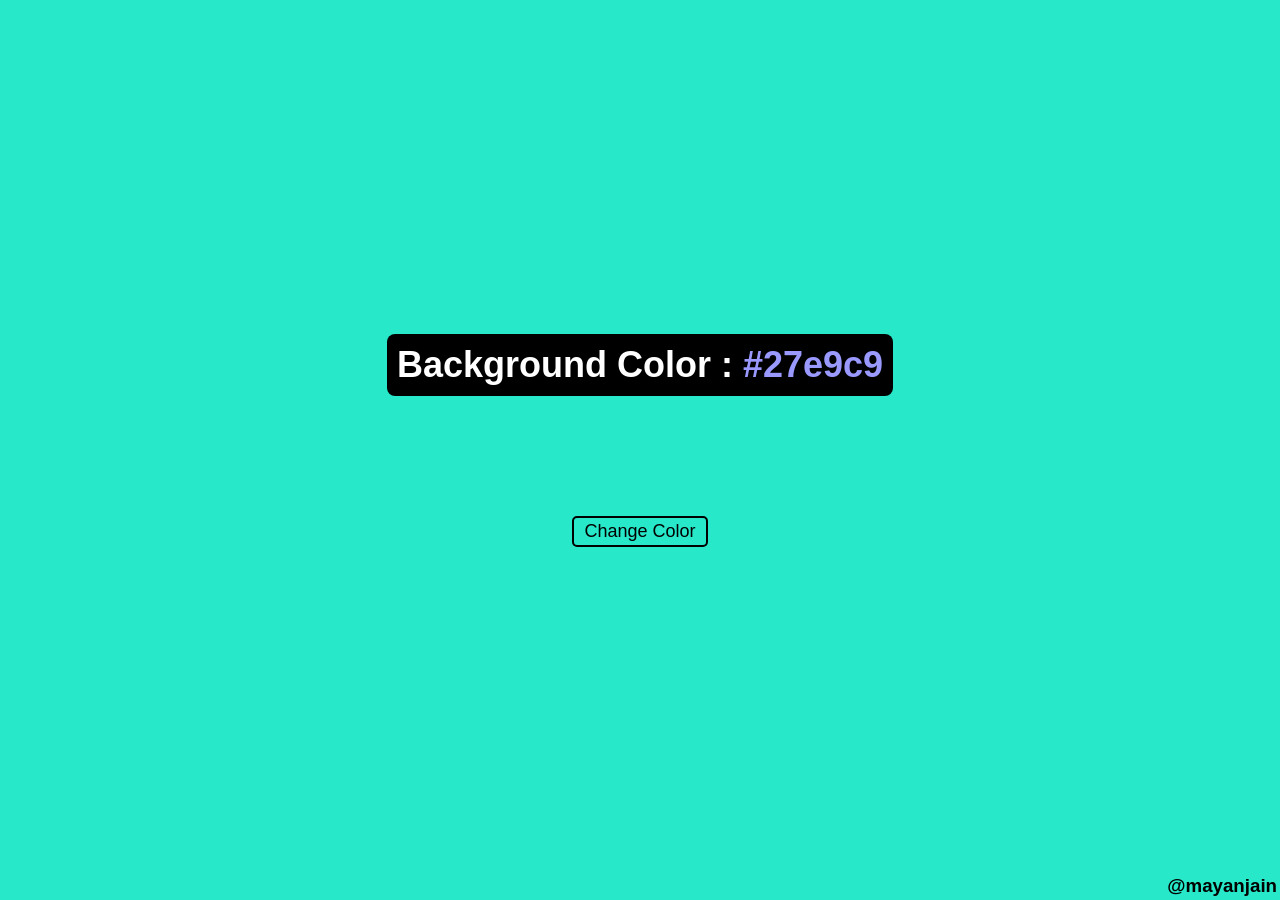
<file: colorFlipper/index.html>
<!DOCTYPE html>
<html lang="en">
<head>
    <meta charset="UTF-8">
    <meta http-equiv="X-UA-Compatible" content="IE=edge">
    <meta name="viewport" content="width=device-width, initial-scale=1.0">
    <title>BG Color Flipper</title>
    <link rel="stylesheet" href="style.css">
</head>
<body>
    <div class="man">
        <div class="show">
            <h2>Background Color : <span class="color"></span> </h2>
        </div>
        <button>Change Color</button>
        <h3 id="id">@mayanjain</h3>
    </div>
</body>
<script src="script.js"></script>
</html>
</file>
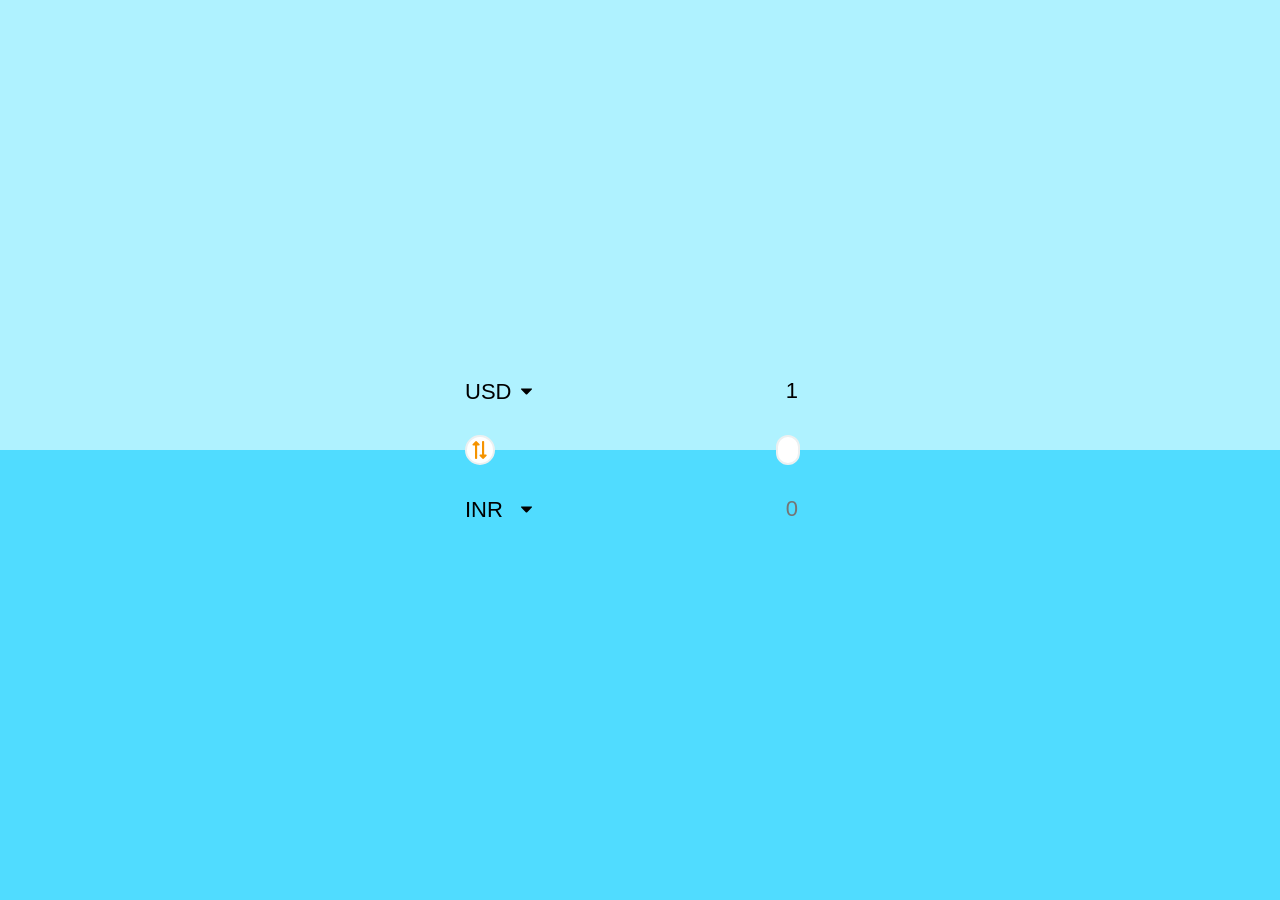
<file: Currency Convertor/index.html>
<html lang="en" >
<head>
  <meta charset="UTF-8">
  <title>JavaScript Currency Converter</title>
  <link rel='stylesheet' href='https://cdnjs.cloudflare.com/ajax/libs/font-awesome/5.10.2/css/all.min.css'>
  <link rel="stylesheet" href="style.css">
 
</head>
<body>
 
<div class="container">
 <div class="currency">
 <select id="from_currency">
 <option value="AED">AED</option>
 <option value="ARS">ARS</option>
 <option value="AUD">AUD</option>
 <option value="BGN">BGN</option>
 <option value="BRL">BRL</option>
 <option value="BSD">BSD</option>
 <option value="CAD">CAD</option>
 <option value="CHF">CHF</option>
 <option value="CLP">CLP</option>
 <option value="CNY">CNY</option>
 <option value="COP">COP</option>
 <option value="CZK">CZK</option>
 <option value="DKK">DKK</option>
 <option value="DOP">DOP</option>
 <option value="EGP">EGP</option>
 <option value="EUR">EUR</option>
 <option value="FJD">FJD</option>
 <option value="GBP">GBP</option>
 <option value="GTQ">GTQ</option>
 <option value="HKD">HKD</option>
 <option value="HRK">HRK</option>
 <option value="HUF">HUF</option>
 <option value="IDR">IDR</option>
 <option value="ILS">ILS</option>
 <option value="INR">INR</option>
 <option value="ISK">ISK</option>
 <option value="JPY">JPY</option>
 <option value="KRW">KRW</option>
 <option value="KZT">KZT</option>
 <option value="MXN">MXN</option>
 <option value="MYR">MYR</option>
 <option value="NOK">NOK</option>
 <option value="NZD">NZD</option>
 <option value="PAB">PAB</option>
 <option value="PEN">PEN</option>
 <option value="PHP">PHP</option>
 <option value="PKR">PKR</option>
 <option value="PLN">PLN</option>
 <option value="PYG">PYG</option>
 <option value="RON">RON</option>
 <option value="RUB">RUB</option>
 <option value="SAR">SAR</option>
 <option value="SEK">SEK</option>
 <option value="SGD">SGD</option>
 <option value="THB">THB</option>
 <option value="TRY">TRY</option>
 <option value="TWD">TWD</option>
 <option value="UAH">UAH</option>
 <option value="USD" selected>USD</option>
 <option value="UYU">UYU</option>
 <option value="VND">VND</option>
 <option value="ZAR">ZAR</option>
 </select>
 <input type="number" id="from_ammount" placeholder="0" value=1 />
 </div>
 <div class="middle">
 <button id="exchange">
 <i class="fas fa-exchange-alt"></i>
 </button>
 <div class="rate" id="rate"></div>
 </div>
 <div class="currency">
 <select id="to_currency"><option value="AED">AED</option>
 <option value="ARS">ARS</option>
 <option value="AUD">AUD</option>
 <option value="BGN">BGN</option>
 <option value="BRL">BRL</option>
 <option value="BSD">BSD</option>
 <option value="CAD">CAD</option>
 <option value="CHF">CHF</option>
 <option value="CLP">CLP</option>
 <option value="CNY">CNY</option>
 <option value="COP">COP</option>
 <option value="CZK">CZK</option>
 <option value="DKK">DKK</option>
 <option value="DOP">DOP</option>
 <option value="EGP">EGP</option>
 <option value="EUR">EUR</option>
 <option value="FJD">FJD</option>
 <option value="GBP">GBP</option>
 <option value="GTQ">GTQ</option>
 <option value="HKD">HKD</option>
 <option value="HRK">HRK</option>
 <option value="HUF">HUF</option>
 <option value="IDR">IDR</option>
 <option value="ILS">ILS</option>
 <option value="INR" selected>INR</option>
 <option value="ISK">ISK</option>
 <option value="JPY">JPY</option>
 <option value="KRW">KRW</option>
 <option value="KZT">KZT</option>
 <option value="MXN">MXN</option>
 <option value="MYR">MYR</option>
 <option value="NOK">NOK</option>
 <option value="NZD">NZD</option>
 <option value="PAB">PAB</option>
 <option value="PEN">PEN</option>
 <option value="PHP">PHP</option>
 <option value="PKR">PKR</option>
 <option value="PLN">PLN</option>
 <option value="PYG">PYG</option>
 <option value="RON">RON</option>
 <option value="RUB">RUB</option>
 <option value="SAR">SAR</option>
 <option value="SEK">SEK</option>
 <option value="SGD">SGD</option>
 <option value="THB">THB</option>
 <option value="TRY">TRY</option>
 <option value="TWD">TWD</option>
 <option value="UAH">UAH</option>
 <option value="USD">USD</option>
 <option value="UYU">UYU</option>
 <option value="VND">VND</option>
 <option value="ZAR">ZAR</option>
 </select>
 <input type="number" id="to_ammount" placeholder="0" />
 </div>
</div>
  <script  src="script.js"></script>
 
</body>
</html>
</file>
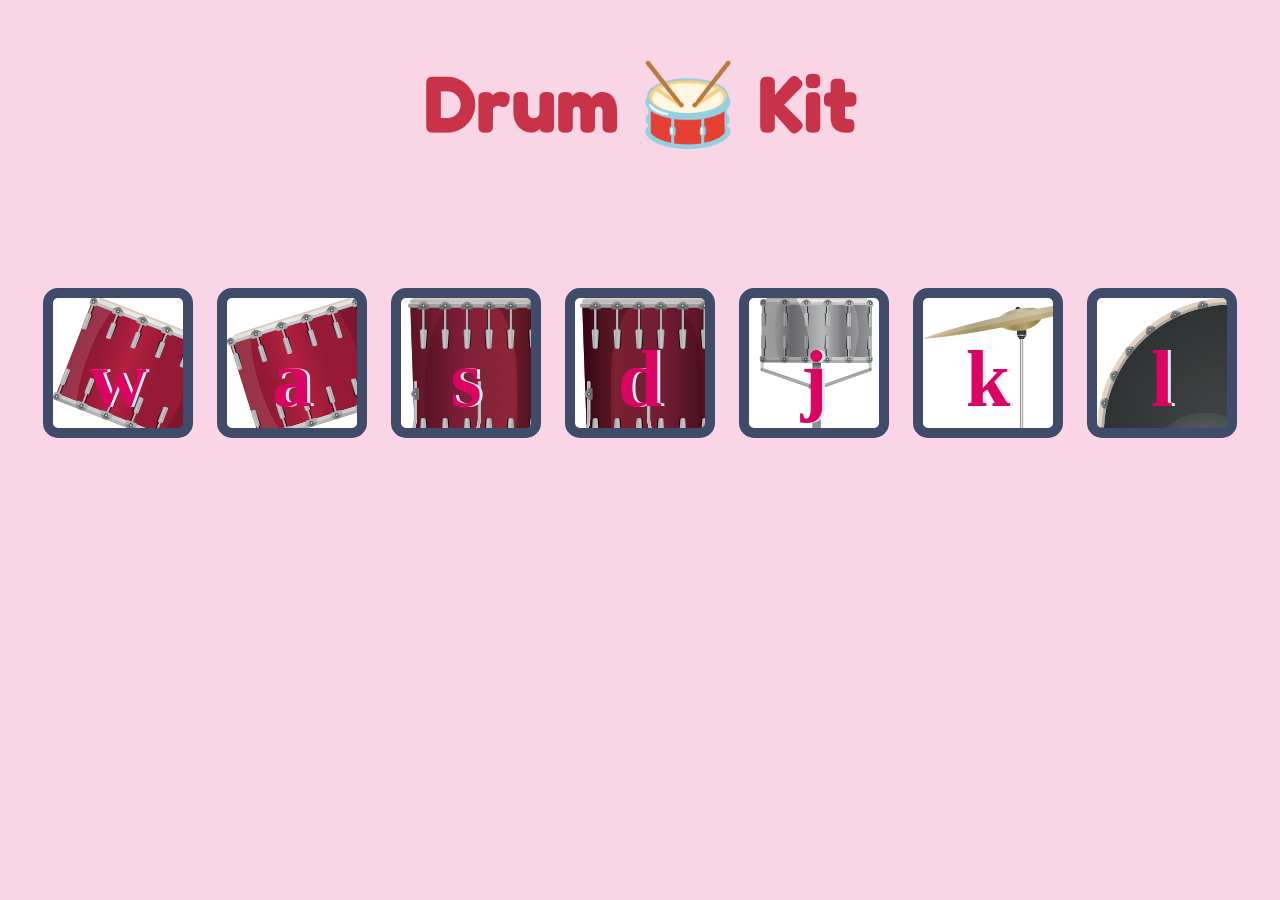
<file: Drum-Kit/index.html>
<!DOCTYPE html>
<html lang="en" dir="ltr">

<head>
  <meta charset="utf-8">
  <title>Drum Kit</title>
  <link rel="stylesheet" href="styles.css">
  <link href="https://fonts.googleapis.com/css2?family=Fredoka+One&display=swap" rel="stylesheet">
</head>

<body>

  <h1 id="title">Drum 🥁 Kit</h1>
  <div class="set">
    <button class="w drum">w</button>
    <button class="a drum">a</button>
    <button class="s drum">s</button>
    <button class="d drum">d</button>
    <button class="j drum">j</button>
    <button class="k drum">k</button>
    <button class="l drum">l</button>
  </div>

  <script src="index.js" charset="utf-8"></script>

  </script>
</body>

</html>
</file>
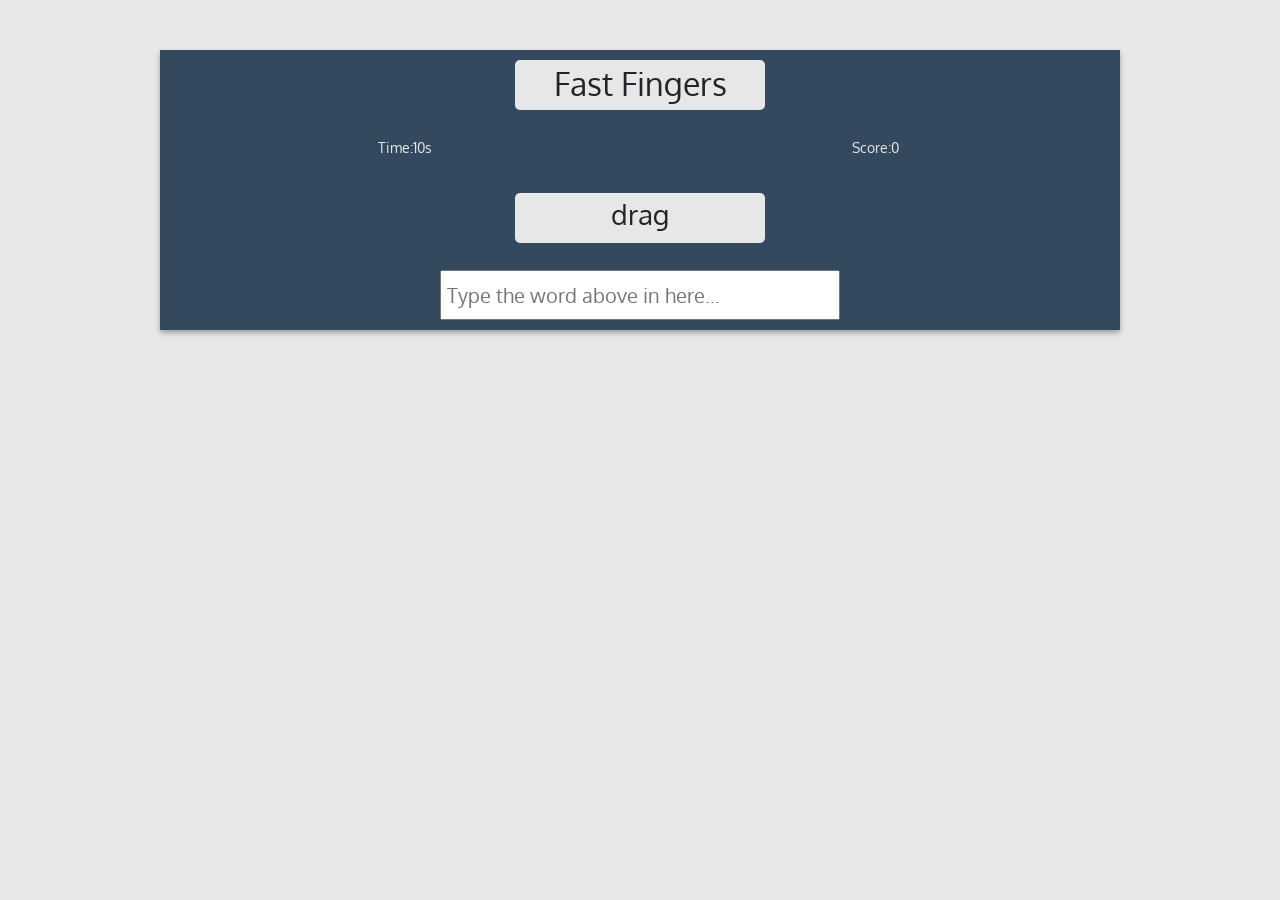
<file: FastFingers/index.html>
<!doctype html>
<html lang="en">
  <head>
    <!-- Required meta tags -->
    <meta charset="utf-8">
    <meta name="viewport" content="width=device-width, initial-scale=1, shrink-to-fit=no">
    <!-- Bootstrap CSS -->
    <link href="https://fonts.googleapis.com/css2?family=Oxygen:wght@300;400;700&display=swap" rel="stylesheet">
    <link rel="stylesheet" href="https://maxcdn.bootstrapcdn.com/bootstrap/4.0.0/css/bootstrap.min.css" integrity="sha384-Gn5384xqQ1aoWXA+058RXPxPg6fy4IWvTNh0E263XmFcJlSAwiGgFAW/dAiS6JXm" crossorigin="anonymous">
    <link rel="stylesheet" href="styles.css">
    <title>Typing...</title>
  </head>
  <body>
      <div class="container text-center" id="main-container">
        <h2 id="start-heading">
            Fast Fingers
        </h2>
        <div class="container-time-score">
          <div class="container-Time">
            <p id="time">Time:</p>
            <div class="container-countdownTimer">
              <p id="countdown-timer">11</p>
            </div>
            <div class="container-seconds">
              <p id="seconds">s</p>
            </div>
            <!-- score thingy -->
          </div>
          <div class="container-score">
            <p id="score">Score:</p><p id="scoreBoard"></p>
          </div>
        </div>
        <div class="container-word">
          <h3 id="word"></h3>
        </div>
        <div class="container-input">
          <input type="text" id="spellCheck" placeholder="Type the word above in here..." autocapitalize="off">
        </div>
      </div>
    <!-- Optional JavaScript -->
    <!-- jQuery first, then Popper.js, then Bootstrap JS -->
    <script src="script.js"></script>
    <script src="https://code.jquery.com/jquery-3.2.1.slim.min.js" integrity="sha384-KJ3o2DKtIkvYIK3UENzmM7KCkRr/rE9/Qpg6aAZGJwFDMVNA/GpGFF93hXpG5KkN" crossorigin="anonymous"></script>
    <script src="https://cdnjs.cloudflare.com/ajax/libs/popper.js/1.12.9/umd/popper.min.js" integrity="sha384-ApNbgh9B+Y1QKtv3Rn7W3mgPxhU9K/ScQsAP7hUibX39j7fakFPskvXusvfa0b4Q" crossorigin="anonymous"></script>
    <script src="https://maxcdn.bootstrapcdn.com/bootstrap/4.0.0/js/bootstrap.min.js" integrity="sha384-JZR6Spejh4U02d8jOt6vLEHfe/JQGiRRSQQxSfFWpi1MquVdAyjUar5+76PVCmYl" crossorigin="anonymous"></script>
  </body>
</file>
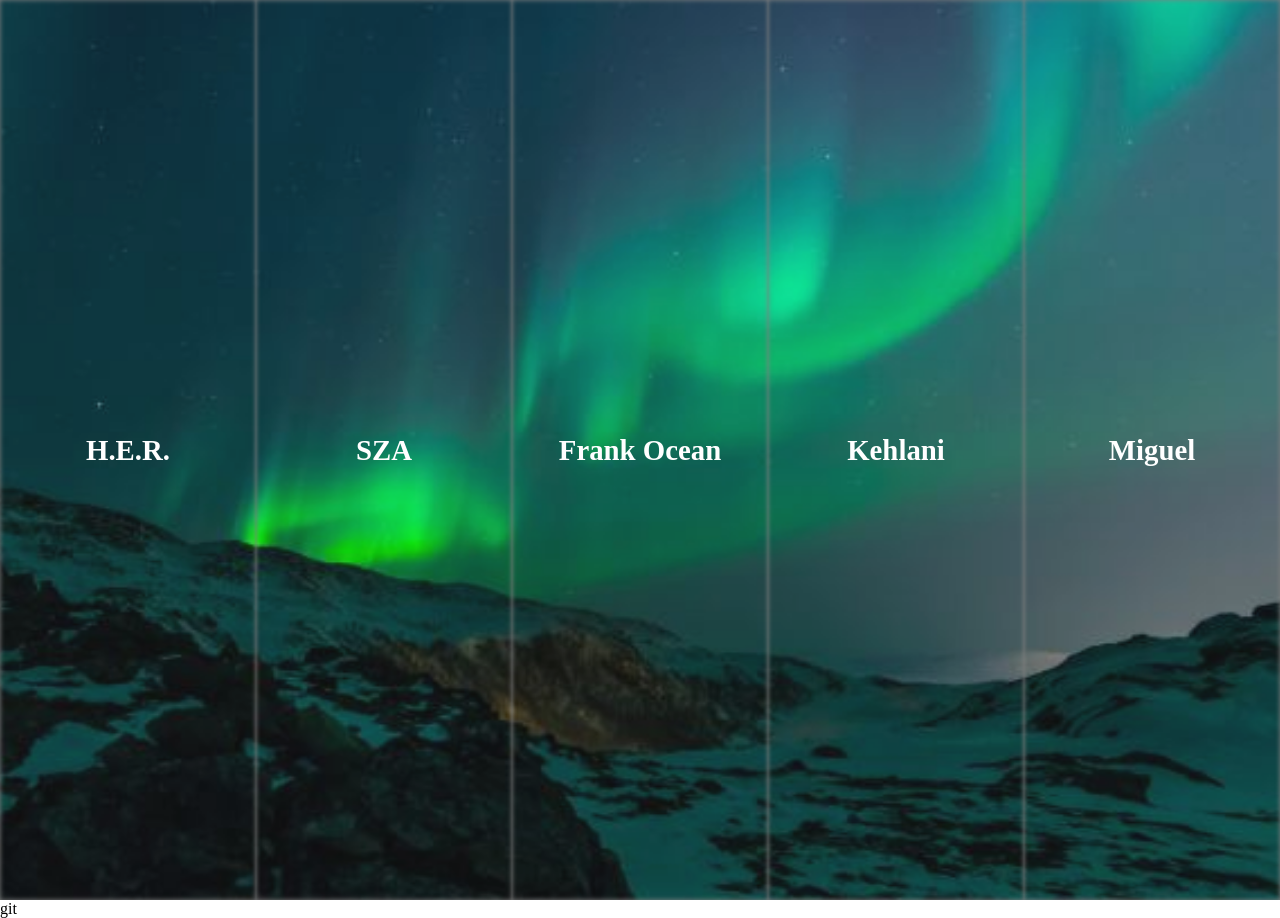
<file: flexpanel/index.html>
<!DOCTYPE html>
<html lang="en">
<head>
    <meta charset="UTF-8">
    <meta name="viewport" content="width=device-width, initial-scale=1.0">
    <title>flex Panels</title>
    <link rel="stylesheet" href="./style.css">
    <script src="./app.js" defer></script>
</head>
<body>
    <main>
        <div class="panel">
            <p>Focus</p>
            <p><strong>H.E.R.</strong></p>
            <p>Hard Place</p>
        </div>
        <div class="panel">
            <p>Supermodel</p>
            <p><strong>SZA</strong></p>
            <p>The Weekend</p>
        </div>
        <div class="panel">
            <p>Thinking Bout You</p>
            <p><strong>Frank Ocean</strong></p>
            <p>Novacane</p>
        </div>
        <div class="panel">
            <p>Distraction</p>
            <p><strong>Kehlani</strong></p>
            <p>Water</p>
        </div>
        <div class="panel">
            <p>Adorn</p>
            <p><strong>Miguel</strong></p>
            <p>The Valley</p>
        </div>
    </main>git
</body>
</html>
</file>
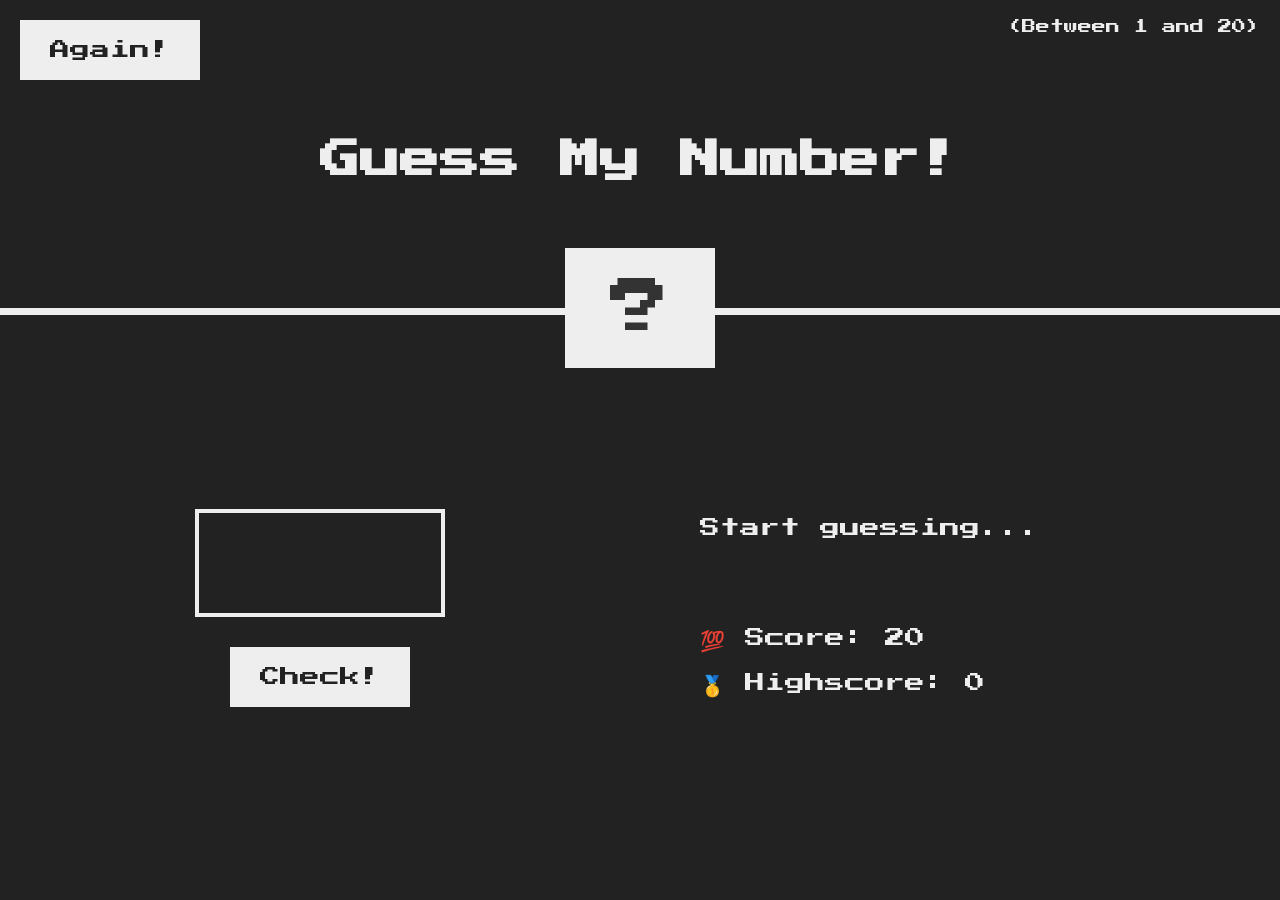
<file: guess-my-number/index.html>
<!DOCTYPE html>
<html lang="en">
  <head>
    <meta charset="UTF-8" />
    <meta name="viewport" content="width=device-width, initial-scale=1.0" />
    <meta http-equiv="X-UA-Compatible" content="ie=edge" />
    <link rel="stylesheet" href="style.css" />
    <title>Guess My Number!</title>
  </head>
  <body>
    <header>
      <h1>Guess My Number!</h1>
      <p class="between">(Between 1 and 20)</p>
      <button class="btn again">Again!</button>
      <div class="number">?</div>
    </header>
    <main>
      <section class="left">
        <input type="number" class="guess" />
        <button class="btn check">Check!</button>
      </section>
      <section class="right">
        <p class="message">Start guessing...</p>
        <p class="label-score">💯 Score: <span class="score">20</span></p>
        <p class="label-highscore">
          🥇 Highscore: <span class="highscore">0</span>
        </p>
      </section>
    </main>
    <script src="script.js"></script>
  </body>
</html>
</file>
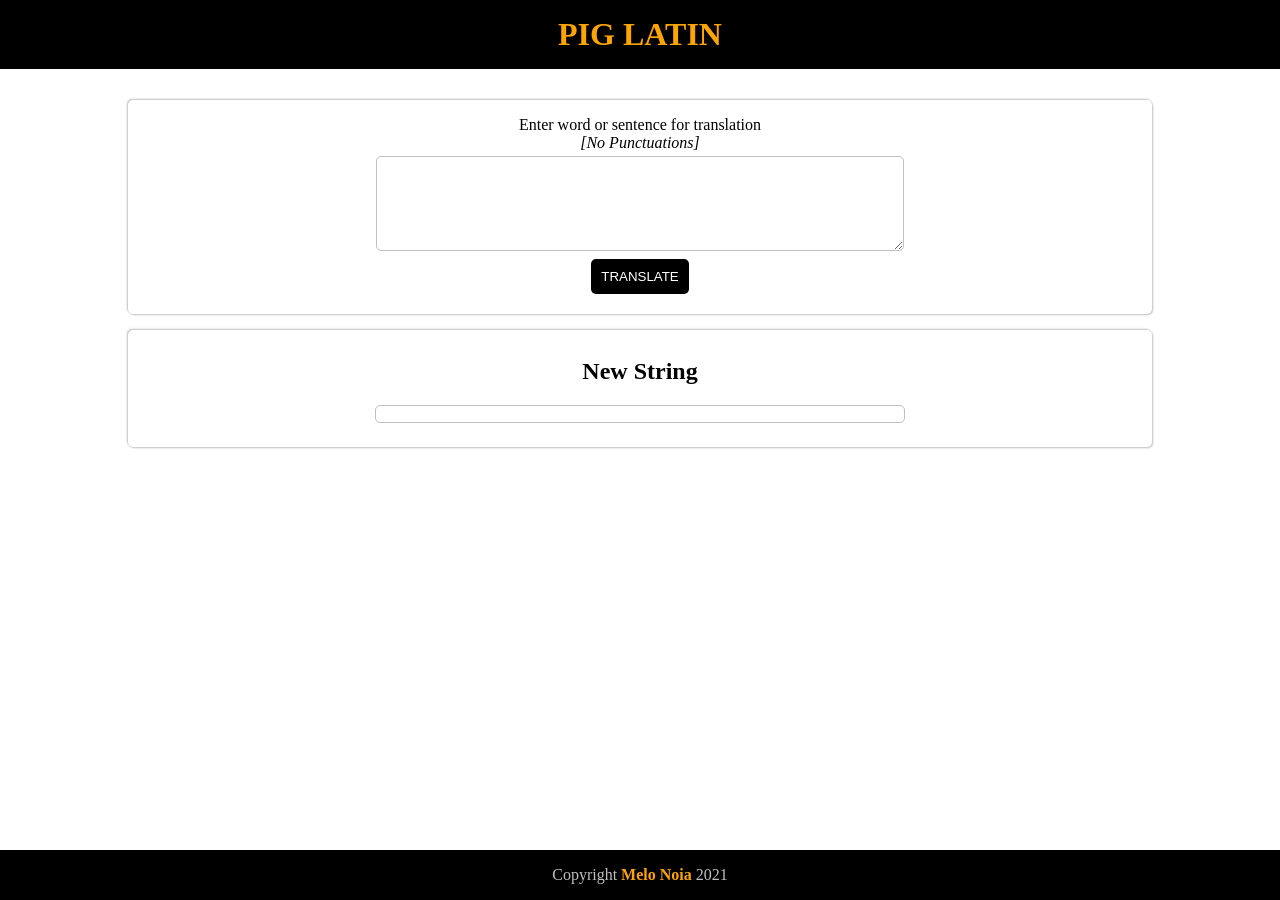
<file: PigLatin/index.html>
<!DOCTYPE html>
<html>

<head>
    <meta charset="utf-8">
    <meta http-equiv="X-UA-Compatible" content="IE=edge">
    <title></title>
    <link rel="stylesheet" href="styles.css">
</head>

<body>
    <header>
        <h1>PIG LATIN</h1>
    </header>
    <main>
        <section class="it">
            <span>Enter word or sentence for translation</span><i> [No Punctuations]</i>
            <textarea maxlength="100" id="str"></textarea>
            <button onclick="pl()">TRANSLATE</button>
        </section>
        <section class="it">
            <h1>New String</h1>
            <p id="ot"></p>
        </section>
    </main>
    <footer>
        <p>Copyright <a href="https://github.com/Melonoia" target="_blank">Melo Noia</a> 2021 </p>
    </footer>
    <script src="piglatin.js" type="text/javascript"></script>
</body>

</html>
</file>
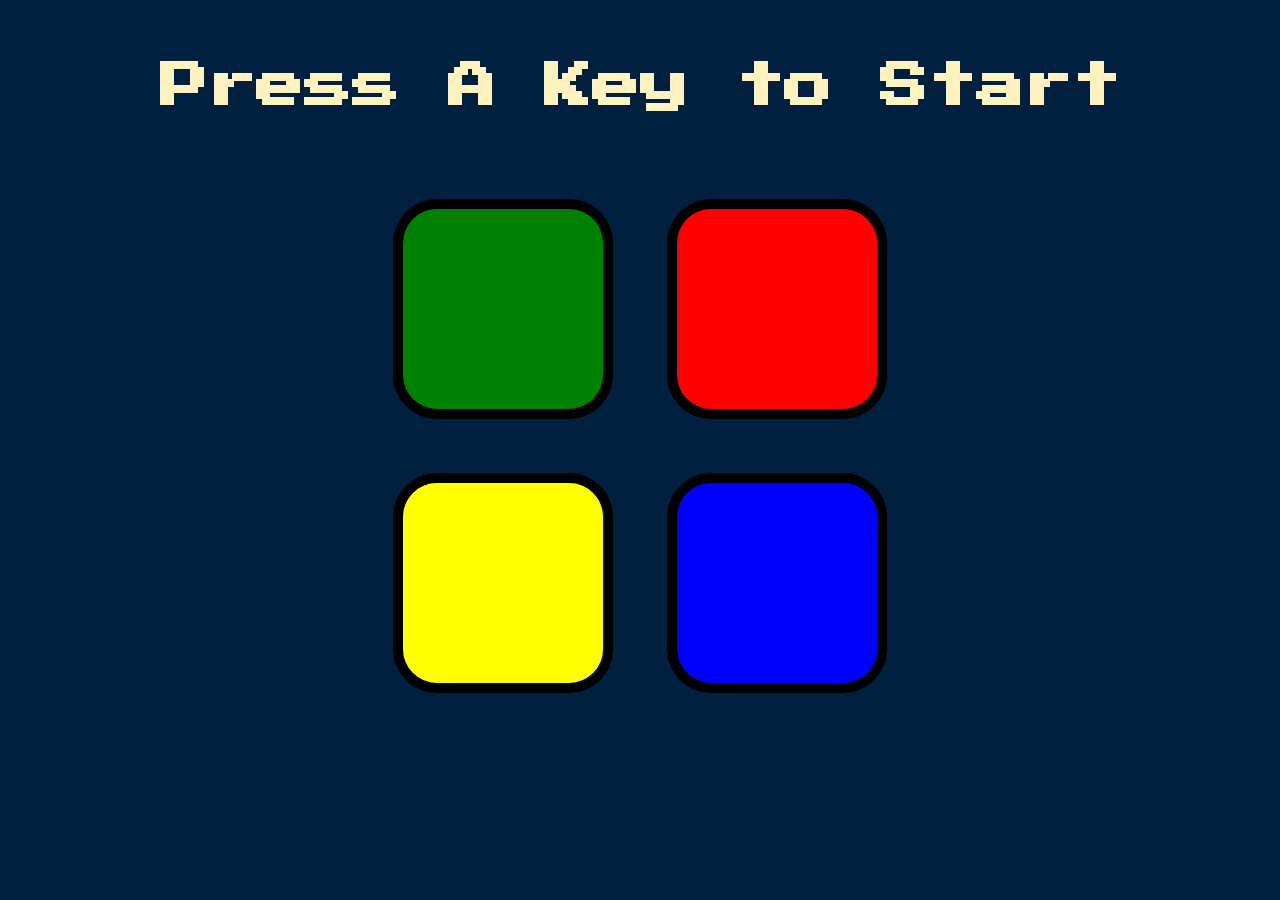
<file: Simon Game/index.html>
<!DOCTYPE html>
<html lang="en" dir="ltr">

<head>
  <meta charset="utf-8">
  <title>Swastik's Game</title>
  <link rel="stylesheet" href="styles.css">
  <link href="https://fonts.googleapis.com/css?family=Press+Start+2P" rel="stylesheet">
</head>
<body>
  <h1 id="level-title">Press A Key to Start</h1>
  <div class="container">
    <div lass="row">

      <div type="button" id="green" class="btn green">

      </div>

      <div type="button" id="red" class="btn red">

      </div>
    </div>

    <div class="row">

      <div type="button" id="yellow" class="btn yellow">

      </div>
      <div type="button" id="blue" class="btn blue">

      </div>

    </div>

  </div>
<script src="https://ajax.googleapis.com/ajax/libs/jquery/3.6.0/jquery.min.js"></script>
<script src="game.js" charset="utf-8"></script>
</body>

</html>
</file>
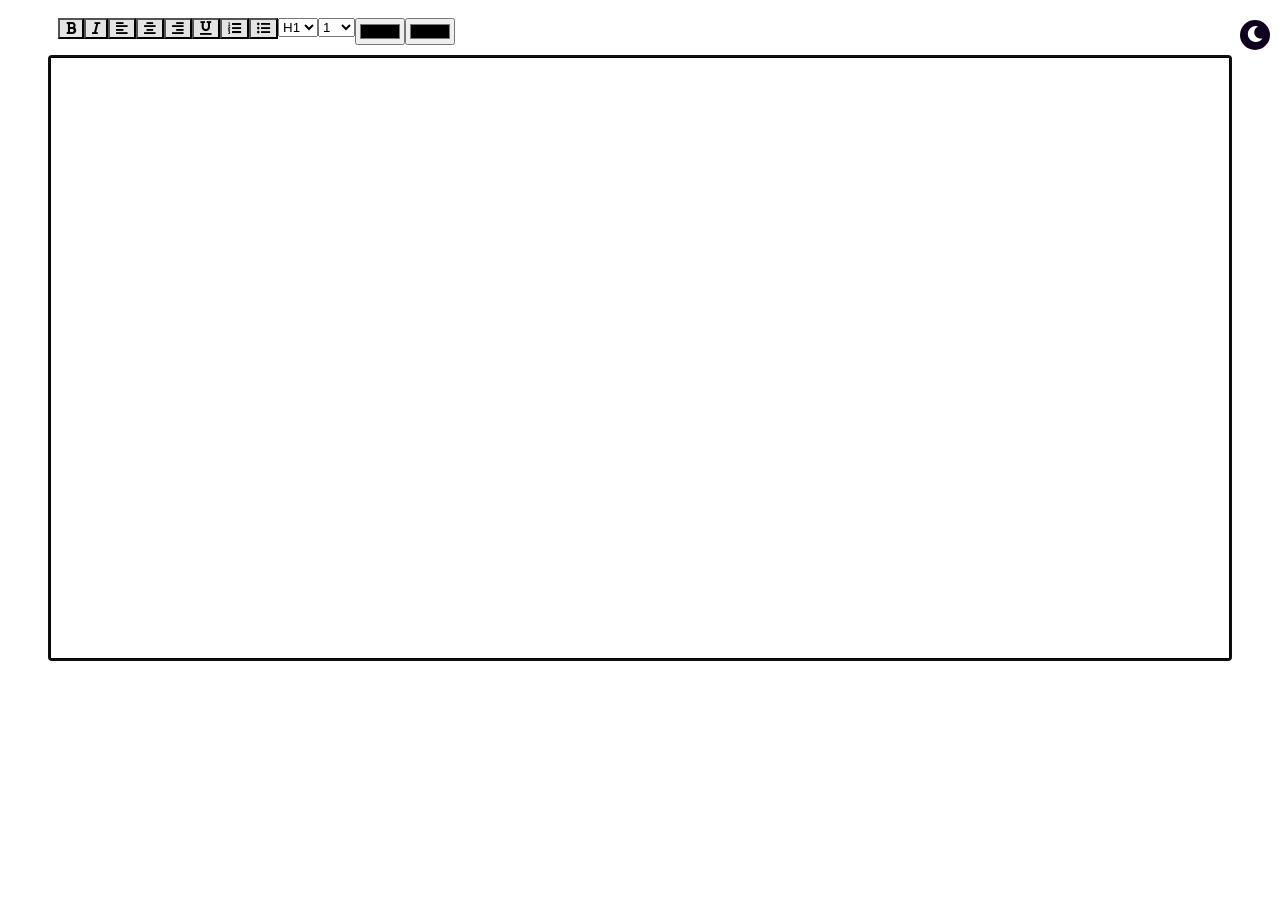
<file: texteditor/index.html>
<!DOCTYPE html>
<html lang="en">
<head>
    <meta charset="UTF-8">
    <meta name="viewport" content="width=device-width, initial-scale=1.0">
    <link rel="stylesheet" href="https://use.fontawesome.com/releases/v5.6.3/css/all.css" integrity="sha384-UHRtZLI+pbxtHCWp1t77Bi1L4ZtiqrqD80Kn4Z8NTSRyMA2Fd33n5dQ8lWUE00s/" crossorigin="anonymous">
    <title>text Editor</title>
    <link rel="stylesheet" href="style.css">
    
</head>
<body>
    <button id="m" class="dark" onclick="mode()">
        <i class="fas fa-moon"></i>
    </button>
    <div class="tools" id="tools">
     
    </div>
    <div contenteditable="" class="text" id="text">
      
    </div>
    <script src="script.js"></script>
</body>
</html>
</file>
<file: colorFlipper/style.css>
*{
    padding: 0;
    margin: 0;
    box-sizing: border-box;
    font-family:'Segoe UI', Tahoma, Geneva, Verdana, sans-serif;
}

.man{
    height: 100vh;
    width: 100vw;
    display: flex;
    align-items: center;
    justify-content: center;
    flex-direction: column;
    background-color: #27e9c9;
}

.show{
    background-color: black;
    color: white;
    padding: 10px;
    border-radius: 8px;
    font-size:x-large;
    margin-bottom: 100px;
}

span{
    color:rgb(153, 153, 255);
}

button{
    padding: 3px 10px;
    font-size: large;
    border-radius: 5px;
    border: 2px solid black;
    background:none;
    margin: 20px;
    cursor:pointer;
    transition: ease-in-out 0.2s;
}

button:hover{
    background-color: black;
    color: white;
}

h1{
    margin-bottom: 150px;
}

#id{
    align-self: flex-end;
    position: absolute;
    bottom: 3px;
    right: 3px;
}
</file>
<file: Currency Convertor/style.css>
@import url('https://fonts.googleapis.com/css?family=Muli&display=swap');
* {
 box-sizing: border-box;
}
body {
 background: linear-gradient(to bottom, #aff2ff 0%, #aff2ff 50%, #50dcff 50%, #50dcff 100%);
 font-family: 'Muli', sans-serif;
 display: flex;
 flex-direction: column;
 justify-content: center;
 align-items: center;
 height: 100vh;
 margin: 0;
}
.currency {
 display: flex;
 align-items: center;
 justify-content: space-between;
}
.currency select {
 background: transparent;
    background-image: url('data:image/svg+xml;charset=US-ASCII,%3Csvg%20xmlns%3D%22http%3A%2F%2Fwww.w3.org%2F2000%2Fsvg%22%20width%3D%22292.4%22%20height%3D%22292.4%22%3E%3Cpath%20fill%3D%22%20000002%22%20d%3D%22M287%2069.4a17.6%2017.6%200%200%200-13-5.4H18.4c-5%200-9.3%201.8-12.9%205.4A17.6%2017.6%200%200%200%200%2082.2c0%205%201.8%209.3%205.4%2012.9l128%20127.9c3.6%203.6%207.8%205.4%2012.8%205.4s9.2-1.8%2012.8-5.4L287%2095c3.5-3.5%205.4-7.8%205.4-12.8%200-5-1.9-9.2-5.5-12.8z%22%2F%3E%3C%2Fsvg%3E');
    background-repeat: no-repeat, repeat;
    background-position: right .2em top 50%, 0 0;
    background-size: .50em auto, 100%;
 border: 0;
 padding-right: 20px;
 font-size: 22px;
    -moz-appearance: none;
    -webkit-appearance: none;
    appearance: none;
}
.currency input {
 border: 0;
 background: transparent;
 font-size: 22px;
 text-align: right;
}
.middle {
 color: #f59300;
 display: flex;
 align-items: center;
 justify-content: space-between;
}
.middle button {
 background-color: #fff;
 border: 2px solid #ecf0f1;
 border-radius: 50%;
 cursor: pointer;
 color: #f59300;
 font-size: 18px;
 display: flex;
 align-items: center;
 justify-content: center;
 height: 30px;
 width: 30px;
 transform: rotate(90deg);
}
.middle button:active {
 transform: rotate(90deg) scale(0.9);
}
.middle .rate {
 background-color: #fff;
 border: 2px solid #ecf0f1;
 border-radius: 50px;
 font-size: 18px;
 display: flex;
 align-items: center;
 justify-content: center;
 height: 30px;
 padding: 0 10px;
 margin: 30px 15px 30px 25px;
}
select:focus, input:focus, button:focus {
 outline: 0;
}
</file>
<file: Drum-Kit/styles.css>
body {
  text-align: center;
  background-color: #f9d5e5;
}

h1 {
  font-size: 5rem;
  color: #c83349;
  font-family: 'Fredoka One', cursive;


}

footer {
  color: #c83349;
  font-family: cursive;
}

.w {
  background-image: url("images/tom1.png");

}

.a {
background-image: url("images/tom2.png");
}

.s {
background-image: url("images/tom3.png");
}

.d {
background-image: url("images/tom4.png");
}

.j {
background-image: url("images/snare.png");
}

.k {
background-image: url("images/crash.png");
}

.l {
background-image: url("images/kick.png");
}

.set {
  margin: 10% auto;
}

.game-over {
  background-color: red;
  opacity: 0.8;
}

.pressed {
  box-shadow: 0 3px 4px 0 #DBEDF3;
  opacity: 0.5;
}

.red {
  color: red;
}

.drum {
  outline: none;
  border: 10px solid #404B69;
  font-size: 5rem;
  font-family: 'Arvo', cursive;
  line-height: 2;
  font-weight: 900;
  color: #DA0463;
  text-shadow: 3px 0 #DBEDF3;
  border-radius: 15px;
  display: inline-block;
  width: 150px;
  height: 150px;
  text-align: center;
  margin: 10px;
  background-color: white;
}
</file>
<file: FastFingers/styles.css>
body{
    font-family: 'Oxygen', sans-serif;
    background-color: #e7e7e7;
    font-size: 14px;
}

#main-container{
    padding: 10px;
    background-color:#34495e;
    height: 280px;
    width: 75%;
    margin-top: 50px;
    display: flex;
    justify-content: space-between;
    flex-direction: column;
    box-shadow: 0 3px 5px rgba(0, 0, 0, 0.3);
}
.container-time-score{
    display: flex;
    flex-direction: row;
    justify-content: space-around;
}
.container-Time{
    width: 50%;
    display: flex;
    justify-content: center;
}
.container-score{
    width: 50%;
    display: flex;
    justify-content: center;
}
.container-word{
    display: flex;
    justify-content: center;
}
.container-input{
    display: flex;
    justify-content: center;
}
.container-countdownTimer{
    display: flex;
    align-items: flex-start;
}
.container-seconds{
    display: flex;
    align-self: flex-start;
}
#start-heading{
    align-self: center;
    background-color: #e7e7e7;
    height: 50px;
    padding: 5px;
    width: 250px;
    border-radius: 5px;
}
#time {
    color: #e7e7e7;
    /* width: 42px; */
    align-content: flex-start;
}
#countdown-timer {
    /* width: 42px; */
    color: #e7e7e7;
}
#seconds {
    /* width: 42px; */
    color: #e7e7e7;
}
#word {
    background-color: #e7e7e7;
    height: 50px;
    border-radius: 5px;
    padding: 5px;
    width: 250px;
}
#spellCheck {
    width: 400px;
    height: 50px;
    font-size: 20px;
    padding: 5px;
}
#score {
    /* width: 42px; */
    color: #e7e7e7;
}
#scoreBoard {
    /* width: 42px; */
    color: #e7e7e7;
}
</file>
<file: flexpanel/style.css>
* {
    box-sizing: border-box;
    margin: 0;
    padding: 0;
}

main{
    background: url(./img_lights.jpg) no-repeat center;
    background-size: cover;
    display: flex;
    justify-content: center;
    align-items: center;
    height: 100vh;
}

strong {
    transition: 1000ms;
    font-family: "Kumbh Sans", serif;
}

.panel {
    background: rgba(126, 126, 126, 0.1);
    flex: 1;
    box-shadow: inset 0px 0px 5px grey;
    display: flex;
    justify-content: center;
    align-items: center;
    height: 100%;
    flex-direction: column;
    overflow: hidden;
    transition: all 1500ms;
    transition-timing-function: cubic-bezier(0.68, -0.55, 0.265, 1.55);
}

.panel p {
    color: #ffffff;
    padding: 0 0.5rem;
    font-size: 1.8rem;
    flex: 1;
    display: flex;
    justify-content: center;
    align-items: stretch;
    flex-direction: column;
    width: 100%;
    text-align: center;
    transition: all 1000ms;
    transition-timing-function: cubic-bezier(0.68, -0.55, 0.265, 1.55);
    font-family: monospace;
}

.panel p:first-child {
    transform: translateY(-100%);
}

.panel p:last-child {
    transform: translateY(100%);
}

.panel.panel--active {
    flex: 3;
}

.panel.panel--active strong {
    font-size: 3rem;
    text-shadow: 3px 5px black;
}

.panel.panel--active p:last-child.active {
    transform: translateY(0%);
}

.panel.panel--active p:first-child.active {
    transform: translateY(0%);
}
</file>
<file: guess-my-number/style.css>
@import url('https://fonts.googleapis.com/css?family=Press+Start+2P&display=swap');

* {
  margin: 0;
  padding: 0;
  box-sizing: inherit;
}

html {
  font-size: 62.5%;
  box-sizing: border-box;
}

body {
  font-family: 'Press Start 2P', sans-serif;
  color: #eee;
  background-color: #222;
  /* background-color: #60b347; */
}

/* LAYOUT */
header {
  position: relative;
  height: 35vh;
  border-bottom: 7px solid #eee;
}

main {
  height: 65vh;
  color: #eee;
  display: flex;
  align-items: center;
  justify-content: space-around;
}

.left {
  width: 52rem;
  display: flex;
  flex-direction: column;
  align-items: center;
}

.right {
  width: 52rem;
  font-size: 2rem;
}

/* ELEMENTS STYLE */
h1 {
  font-size: 4rem;
  text-align: center;
  position: absolute;
  width: 100%;
  top: 52%;
  left: 50%;
  transform: translate(-50%, -50%);
}

.number {
  background: #eee;
  color: #333;
  font-size: 6rem;
  width: 15rem;
  padding: 3rem 0rem;
  text-align: center;
  position: absolute;
  bottom: 0;
  left: 50%;
  transform: translate(-50%, 50%);
}

.between {
  font-size: 1.4rem;
  position: absolute;
  top: 2rem;
  right: 2rem;
}

.again {
  position: absolute;
  top: 2rem;
  left: 2rem;
}

.guess {
  background: none;
  border: 4px solid #eee;
  font-family: inherit;
  color: inherit;
  font-size: 5rem;
  padding: 2.5rem;
  width: 25rem;
  text-align: center;
  display: block;
  margin-bottom: 3rem;
}

.btn {
  border: none;
  background-color: #eee;
  color: #222;
  font-size: 2rem;
  font-family: inherit;
  padding: 2rem 3rem;
  cursor: pointer;
}

.btn:hover {
  background-color: #ccc;
}

.message {
  margin-bottom: 8rem;
  height: 3rem;
}

.label-score {
  margin-bottom: 2rem;
}
</file>
<file: PigLatin/styles.css>
* {
    margin: 0;
    padding: 0;
}

body {
    text-align: center;
}

header{
    background-color: black;
    color: orange;
    position: absolute;
    width: 100%;
    top: 0;
}

main{
    margin: 100px 0 5em 0;
}

h1,
p {
    margin: .5em;
}

.it {
    border: none;
    box-shadow: 1px 1px 2px 0 silver, -1px -1px 2px 0 silver;
    padding: 1em 2em;
    margin: 1em 10vw;
    display: flex;
    flex-direction: column;
    align-items: center;
}

#ot {
    width: 40vw;
    background-color: white;
    border: 1px solid silver;
    padding: .5em;
}

textarea,
button,
.it,
#ot {
    border-radius: 5px;
}

textarea,
button {
    margin: .3em;
}

textarea {
    height: 80px;
    width: 40vw;
    border: 1px solid silver;
    outline: none;
    padding: .5em;
}

textarea:hover {
    outline: black;
}

button {
    background-color: black;
    color: white;
    font-weight: 500;
    border: none;
    padding: 10px;
}

footer {
    background-color: black;
    color: silver;
    position: fixed;
    width: 100%;
    bottom: 0;
}

footer a{
    text-decoration: none;
    color: orange;
    font-weight: 600;
}

footer p {
    padding: .5em;
}
</file>
<file: Simon Game/styles.css>
body {
  text-align: center;
  background-color: #011F3F;
}

#level-title {
  font-family: 'Press Start 2P', cursive;
  font-size: 3rem;
  margin:  5%;
  color: #FEF2BF;
}

.container {
  display: block;
  width: 50%;
  margin: auto;

}

.btn {
  margin: 25px;
  display: inline-block;
  height: 200px;
  width: 200px;
  border: 10px solid black;
  border-radius: 20%;
}

.game-over {
  background-color: red;
  opacity: 0.8;
}

.red {
  background-color: red;
}

.green {
  background-color: green;
}

.blue {
  background-color: blue;
}

.yellow {
  background-color: yellow;
}

.pressed {
  box-shadow: 0 0 20px white;
  background-color: grey;
}
</file>
<file: texteditor/style.css>
#text{

    width: 90%;
    height: 500px;
    margin: auto;
    padding: 50px 20px;
    border: solid;
}

.tools{
    display: flex;
    flex-wrap: wrap;
    margin: auto;
    padding: 10px 50px;
    width: 100%;
    
}

button{
    background-color: rgb(228, 228, 228);
}



.dark{
    background-color: rgb(14, 0, 29);
    color: white;
    border: none;
    border-radius: 50%;
    padding: 5px;
    font-size: medium;
    position: absolute;
    right: 10px;
    top: 20px;
    width: 30px;
    height: 30px;
}

.light{
    background-color: white;
    color: black;
    border-radius: 50%;
    padding: 5px;
    font-size: medium;
    position: absolute;
    right: 10px;
    width: 30px;
    height: 30px
}

button:focus{
    outline: none;
}

body{
    height: screen;
    background-color: white;
    color: black;
}
</file>
